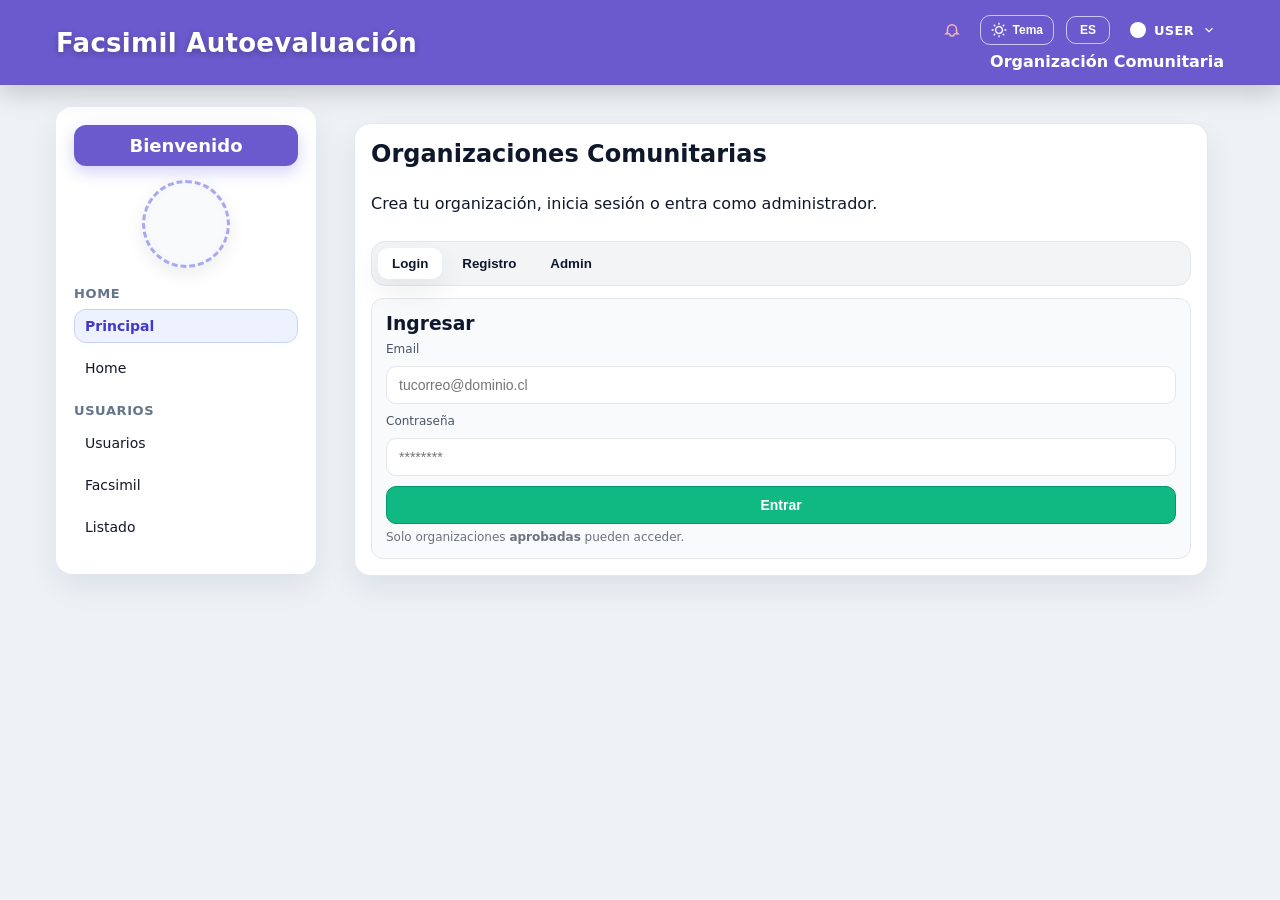
<file: frontend/index.html>
<!doctype html>
<html lang="es">
<head>
  <meta charset="utf-8" />
  <meta name="viewport" content="width=device-width,initial-scale=1" />
  <title>Facsimil Autoevaluación — Juntas de Vecinos</title>
  <link rel="stylesheet" href="style.css" />
</head>
<body>
  <!-- TOPBAR -->
  <header class="topbar">
    <div class="wrap topwrap">
      <div class="brand-left">
        <div class="brand-title">Facsimil Autoevaluación</div>
      </div>
      <div class="rightblock">
        <div class="right-row">
          <button class="bell" title="Notificaciones" aria-label="Notificaciones">
            <svg viewBox="0 0 24 24" class="icon" aria-hidden="true">
              <path d="M15 17h5l-1.4-1.4A2 2 0 0 1 18 14.2V11a6 6 0 0 0-12 0v3.2c0 .5-.2 1-.6 1.4L4 17h5m6 0a3 3 0 0 1-6 0"
                    fill="none" stroke="currentColor" stroke-width="2"/>
            </svg>
          </button>

          <!-- Toggle Tema -->
          <button id="themeToggle" class="btn tiny outline theme-toggle" type="button" title="Cambiar tema">
            <svg class="icon sun" viewBox="0 0 24 24" aria-hidden="true">
              <circle cx="12" cy="12" r="5" fill="none" stroke="currentColor" stroke-width="2"/>
              <path d="M12 1v3M12 20v3M4.2 4.2l2.1 2.1M17.7 17.7l2.1 2.1M1 12h3M20 12h3M4.2 19.8l2.1-2.1M17.7 6.3l2.1-2.1"
                    fill="none" stroke="currentColor" stroke-width="2"/>
                    
            </svg>
            <svg class="icon moon" viewBox="0 0 24 24" aria-hidden="true">
              <path d="M21 12.79A9 9 0 1 1 11.21 3 7 7 0 0 0 21 12.79z"
                    fill="none" stroke="currentColor" stroke-width="2"/>
            </svg>
            <span>Tema</span>
          </button>
          <!-- Toggle Idioma (ES/EN) -->
        <button id="langToggle" class="btn tiny outline lang-toggle" type="button" aria-label="Cambiar idioma">
          <span id="langLabel">ES</span>
        </button>

          <!-- Chip USER -->
          <div class="userchip" aria-label="Usuario">
            <span class="user-dot"></span>
            <span class="user-label" id="topUserLabel">USER</span>
            <svg class="caret" viewBox="0 0 24 24" aria-hidden="true">
              <path d="M6 9l6 6 6-6" fill="none" stroke="currentColor" stroke-width="2"/>
            </svg>
          </div>

          <button id="logoutBtn" class="btn tiny outline" style="display:none" type="button">Cerrar sesión</button>
        </div>
        <div class="orgname" id="topOrgName">Organización Comunitaria</div>
      </div>
    </div>
  </header>

  <!-- LAYOUT -->
  <div class="layout">
    <!-- SIDEBAR -->
    <aside class="sidebar">
      <div class="sidebar-header">
        <div class="welcome">Bienvenido</div>
        <label class="avatar-uploader" title="Subir foto de usuario">
          <input type="file" id="avatarInput" accept="image/*" hidden />
          <div class="avatar-lg" id="avatarPreview" aria-label="Avatar de usuario"></div>
        </label>
      </div>

      <h3>Home</h3>
      <nav class="nav">
        <a href="#" class="active">Principal</a>
        <a href="#">Home</a>
      </nav>

      <h3>Usuarios</h3>
      <nav class="nav">
        <a href="#">Usuarios</a>
        <a href="#">Facsimil</a>
        <a href="#">Listado</a>
      </nav>
    </aside>

<!-- ===== AUTH (REVAMP) ===== -->
<section id="authGate" class="auth-gate" aria-live="polite">
  <div class="auth-card auth-revamp">
    <div class="auth-head">
      <h2>Organizaciones Comunitarias</h2>
      <p class="muted">Crea tu organización, inicia sesión o entra como administrador.</p>

      <!-- Segmented control -->
      <div class="seg">
        <button id="tabLogin" class="seg-btn active" type="button" aria-controls="paneLogin" aria-selected="true">Login</button>
        <button id="tabRegister" class="seg-btn" type="button" aria-controls="paneRegister" aria-selected="false">Registro</button>
        <button id="tabAdmin" class="seg-btn" type="button" aria-controls="paneAdmin" aria-selected="false">Admin</button>
      </div>
    </div>

    <div class="auth-panes">
      <!-- LOGIN -->
      <div id="paneLogin" class="pane active" role="tabpanel" aria-labelledby="tabLogin">
        <div class="auth-panel">
          <h3>Ingresar</h3>
          <form id="loginForm">
            <label for="login_email">Email</label>
            <input id="login_email" type="email" name="email" placeholder="tucorreo@dominio.cl" required>
            <label for="login_pass">Contraseña</label>
            <input id="login_pass" type="password" name="pass" placeholder="********" required>
            <button type="submit" class="btn primary wfull">Entrar</button>
          </form>
          <div class="help">Solo organizaciones <b>aprobadas</b> pueden acceder.</div>
        </div>
      </div>

      <!-- REGISTRO -->
      <div id="paneRegister" class="pane" role="tabpanel" aria-labelledby="tabRegister">
        <div class="auth-panel">
          <h3>Inscribir organización</h3>
          <form id="orgRegisterForm">
            <div class="grid-2">
              <div>
                <label for="razon">Razón social</label>
                <input id="razon" type="text" name="razon" required>
              </div>
              <div>
                <label for="rut">RUT organización</label>
                <input id="rut" type="text" name="rut" maxlength="12" placeholder="12.345.678-K" required>
              </div>
            </div>

            <label for="dom_org">Domicilio organización</label>
            <input id="dom_org" type="text" name="dom_org" required>

            <hr class="sep">

            <div class="grid-3">
              <div>
                <label for="rep_run">RUN representante</label>
                <input id="rep_run" type="text" name="rep_run" maxlength="12" placeholder="12.345.678-5" required>
              </div>
              <div>
                <label for="rep_nombre">Nombre representante</label>
                <input id="rep_run" type="text" name="rep_run" required>
              </div>
              <div>
                <label for="rep_dom">Domicilio representante</label>
                <input id="rep_dom" type="text" name="rep_dom" required>
              </div>
            </div>

            <hr class="sep">

            <div class="grid-2">
              <div>
                <label for="email">Email (owner)</label>
                <input id="email" type="email" name="email" required>
              </div>
              <div>
                <label for="pass">Contraseña</label>
                <input id="pass" type="password" name="pass" required>
              </div>
            </div>

            <button type="submit" class="btn primary wfull">Inscribir (pendiente)</button>
          </form>
          <div class="help">Un administrador deberá aprobarla para poder acceder al formulario.</div>
        </div>
      </div>

      <!-- ADMIN -->
      <div id="paneAdmin" class="pane" role="tabpanel" aria-labelledby="tabAdmin">
        <div class="auth-panel">
          <h3>Admin</h3>
          <form id="adminFormRevamp">
            <div class="grid-2">
              <div>
                <label for="adminEmail">Email admin</label>
                <input id="adminEmail" type="email" name="adminEmail" placeholder="admin@demo.cl" required>
              </div>
              <div>
                <label for="adminPass">Password</label>
                <input id="adminPass" type="password" name="adminPass" placeholder="Admin123!" required>
              </div>
            </div>
            <button type="submit" class="btn ghost wfull">Entrar</button>
          </form>

          <!-- Panel pendientes -->
          <div id="adminPanelRevamp" class="admin-panel hidden">
            <div class="admin-head">
              <strong>Pendientes de aprobación</strong>
              <button id="adminLogoutRevamp" class="btn tiny" type="button">Salir</button>
            </div>
            <div id="pendingListRevamp" class="pending-list muted">Sin pendientes…</div>
          </div>

          <div class="help">Demo Admin predefinido: <b>admin@demo.cl</b> / <b>Admin123!</b></div>
        </div>
      </div>
    </div>
  </div>
</section>

    <!-- ===== MAIN APP ===== -->
    <main class="card" id="appMain" style="display:none">
      <div class="tabs" id="tabs"></div>
      <div id="validationMessages" class="validation"></div>
      <div id="content-area" class="panel"></div>
    </main>

<!-- ===== Dock flotante ===== -->
<div class="score-dock" id="scoreDock" aria-live="polite">
  <button id="dockToggle" class="dock-toggle" type="button" aria-label="Colapsar/expandir"></button>

  <div class="sd-title" id="dockTitle">Puntaje</div>

  <div class="sd-score">
    <span id="sdScore">0</span> / <span id="sdMax">0</span>
    <span id="sdPct" class="sd-pct is-low" aria-live="polite">0% completado</span>
  </div>

  <div class="sd-level" id="sdLevel">-</div>
  <div class="sd-bar"><span id="sdBar"></span></div>

  <div class="sd-actions">
    <button id="helpBtnDock" class="btn tiny ghost" type="button" aria-label="Abrir ayuda">
    <span id="helpBtnLabel">¿Necesitas ayuda?</span>
    </button>

    <button id="cancelBtnDock" class="btn ghost tiny" type="button" title="Cancelar" aria-label="Cancelar">
      <svg viewBox="0 0 24 24" class="icon" aria-hidden="true">
        <path d="M6 6l12 12M18 6L6 18" fill="none" stroke="currentColor" stroke-width="2"/>
      </svg>
      <span id="cancelBtnLabel">Cancelar</span>
    </button>

    <div class="savewrap">
      <button id="saveBtnDock" class="btn primary tiny" type="button" title="Guardar" aria-expanded="false" aria-controls="saveMenuDock">
        <svg viewBox="0 0 24 24" class="icon" aria-hidden="true">
          <path d="M19 21H5a2 2 0 0 1-2-2V7l4-4h12a2 2 0 0 1 2 2v14a2 2 0 0 1-2 2zM7 3v6h8V3"
                fill="none" stroke="currentColor" stroke-width="2"/>
        </svg>
        <span id="saveBtnLabel">Guardar</span>
      </button>
      <div id="saveMenuDock" class="save-menu" aria-hidden="true" role="menu">
        <button id="saveJsonDock" class="menu-item"><span id="saveJsonLabel">Guardar JSON</span></button>
        <button id="exportCsvDock" class="menu-item"><span id="exportCsvLabel">Exportar CSV</span></button>
      </div>
    </div>
  </div>

  <!-- Indicador de guardado (inyectado por JS) -->
</div>
<!-- ===== Modal de Ayuda / FAQ ===== -->
<div id="helpModal" class="modal" aria-hidden="true">
  <div id="helpOverlay" class="modal-overlay" tabindex="-1"></div>

  <div id="helpDialog" class="modal-dialog"
       role="dialog" aria-modal="true" aria-labelledby="helpTitle" tabindex="-1">
    <div class="modal-header">
      <h3 id="helpTitle">¿Necesitas ayuda?</h3>
      <button id="helpClose" class="modal-close" type="button" aria-label="Cerrar ayuda">×</button>
    </div>

    <div class="modal-body">
      <section class="faq">
        <h4 id="helpFaqTitle">Preguntas frecuentes</h4>

        <details>
          <summary id="helpQ1">¿Cómo adjunto evidencia?</summary>
          <p id="helpA1">Responde “Sí” y se abrirá el campo de evidencia y archivos. Describe brevemente la fuente y adjunta documentos.</p>
        </details>

        <details>
          <summary id="helpQ2">¿Por qué no se guarda en el servidor?</summary>
          <p id="helpA2">Esta demo guarda local y permite exportar JSON/CSV. El guardado en servidor se activa cuando conectemos el backend.</p>
        </details>

        <details>
          <summary id="helpQ3">¿Qué significa el nivel (Inicial/Intermedio/Avanzado)?</summary>
          <p id="helpA3">Es una guía del grado de cumplimiento según tus respuestas “Sí”.</p>
        </details>

        <details>
          <summary id="helpQ4">No veo todas las preguntas</summary>
          <p id="helpA4">Revisa la pestaña (tab) activa o desplázate. En móvil, las pestañas se mueven horizontalmente.</p>
        </details>
      </section>

      <hr class="sep">

      <section aria-labelledby="helpContactTitle">
        <h4 id="helpContactTitle">¿Sigue tu duda? Escríbenos</h4>
        <form id="helpForm">
          <label for="helpEmail" id="helpEmailLabel">Correo de contacto</label>
          <input id="helpEmail" name="email" type="email" placeholder="tu@correo.cl" required>

          <label for="helpMsg" id="helpMsgLabel">Describe tu problema</label>
          <textarea id="helpMsg" name="msg" rows="4" placeholder="Cuéntanos qué sucede…" required></textarea>

          <div class="modal-actions">
            <button type="button" class="btn ghost" id="helpCancel">Cancelar</button>
            <button type="submit" class="btn primary" id="helpSendBtn">Enviar</button>
          </div>
        </form>
      </section>
    </div>
  </div>
</div>
<!-- ===== Modal Confirmar Cancelar ===== -->
<div id="cancelModal" class="modal" aria-hidden="true">
  <div id="cancelOverlay" class="modal-overlay" tabindex="-1"></div>

  <div id="cancelDialog" class="modal-dialog"
       role="dialog" aria-modal="true" aria-labelledby="cancelTitle" tabindex="-1">
    <div class="modal-header">
      <h3 id="cancelTitle">¿Cancelar y limpiar el formulario?</h3>
      <button id="cancelClose" class="modal-close" type="button" aria-label="Cerrar">×</button>
    </div>

    <div class="modal-body">
      <p>Se borrarán todas las respuestas y evidencias. ¿Deseas continuar?</p>
      <div class="modal-actions">
        <button id="cancelNo" class="btn ghost" type="button">No, continuar</button>
        <button id="cancelYes" class="btn danger" type="button">Sí, cancelar</button>
      </div>
    </div>
  </div>
</div>

  <script src="script.js"></script>
</body>
</html>
</file>
<file: frontend/style.css>
:root {
  --bg: #eef2f7;
  --surface: #ffffff;
  --ink: #0f172a;
  --muted: #6b7280;
  --primary: #6A5ACD;
  --primary-2: #6A5ACD;
  --accent: #10b981;
  --danger: #ef4444;
  --border: #e5e7eb;
  --soft: #f3f4f6;
  --shadow: 0 12px 30px rgba(15,23,42,.08);
  --radius: 16px;
  --radius-sm: 12px;

  /* Animaciones / tiempos */
  --t-fast: 120ms;
  --t-med: 220ms;
  --t-slow: 380ms;

  /* Dock sizes */
  --dock-minw: 210px;
  --dock-pad: 10px 12px;
}

/* DARK THEME */
:root[data-theme="dark"] {
  --bg: #0b1220;
  --surface: #0f172a;
  --ink: #e5e7eb;
  --muted: #94a3b8;
  --primary: #7c89ff;
  --primary-2: #6c7bff;
  --accent: #22c55e;
  --danger: #ef4444;
  --border: #263044;
  --soft: #111827;
  --shadow: 0 12px 30px rgba(0,0,0,.35);
}

* { box-sizing: border-box; }
html, body { height: 100%; }
body {
  margin: 0;
  font-family: Inter, ui-sans-serif, system-ui, -apple-system, "Segoe UI", Roboto, Arial;
  color: var(--ink);
  background: var(--bg);
  transition: background-color var(--t-med) ease, color var(--t-med) ease;
}

/* ===== Topbar ===== */
.topbar {
  position: sticky; top: 0; z-index: 50;
  background: linear-gradient(90deg, var(--primary), var(--primary-2));
  color: #fff;
  box-shadow: 0 8px 24px rgba(0,0,0,.18);
}
.topwrap {
  max-width: 1200px;
  margin: 0 auto;
  padding: 14px 16px;
  display: flex;
  align-items: center;
  justify-content: space-between;
}
.brand-left .brand-title {
  font-weight: 900; font-size: 26px; letter-spacing: .3px;
  text-shadow: 0 2px 6px rgba(0,0,0,.25);
}

/* Toggle tema */
.theme-toggle {
  display: inline-flex; align-items:center; gap:6px;
  width:auto; min-width: unset;
}
.theme-toggle .icon { width: 16px; height: 16px; }
.theme-toggle .moon { display:none; }
:root[data-theme="dark"] .theme-toggle .sun { display:none; }
:root[data-theme="dark"] .theme-toggle .moon { display:inline; }

.rightblock { display: flex; flex-direction: column; align-items: flex-end; gap: 6px; }
.right-row { display: flex; align-items: center; gap: 12px; }
.bell {
  display: inline-flex; align-items: center; justify-content: center;
  width: 32px; height: 32px; border-radius: 999px; border: none;
  background: transparent; cursor: pointer; color: #ffb3b3;
  transition: transform var(--t-fast) ease, opacity var(--t-fast) ease;
}
.bell:hover { transform: scale(1.06); opacity:.9; }
.bell .icon { width: 18px; height: 18px; }
.userchip { display: flex; align-items: center; gap: 8px; padding: 4px 8px; border-radius: 999px; color: #fff; }
.userchip .user-dot { width: 16px; height: 16px; border-radius: 999px; background: #fff; }
.userchip .user-label { font-weight: 700; font-size: 13px; letter-spacing: .3px; }
.userchip .caret { width: 14px; height: 14px; color: #fff; }
.orgname { font-weight: 800; text-align: right; white-space: nowrap; }

/* Buttons */
.btn {
  padding: 10px 14px; border-radius: 10px; border: 1px solid var(--border);
  background: #f8fafc; cursor: pointer; font-weight: 600; font-size: 14px;
  color: var(--ink);
  transition: transform var(--t-fast) ease, box-shadow var(--t-fast) ease, background-color var(--t-fast) ease, border-color var(--t-fast) ease, color var(--t-fast) ease;
}
:root[data-theme="dark"] .btn { background:#0b1220; border-color:#1f2937; color:#e5e7eb; }
.btn:hover { filter: brightness(.98); transform: translateY(-1px); }
.btn.ghost { background: #e5e7eb; }
:root[data-theme="dark"] .btn.ghost { background:#1f2937; }
.btn.primary { background: var(--accent); border-color: #059669; color: #fff; }
.btn.tiny { padding: 6px 10px; font-size: 12px; }
.btn.outline { background: transparent; color: #ffffff; border: 1px solid rgba(255,255,255,.65); }
.btn.outline:hover { background: rgba(255,255,255,.12); }

/* ===== Layout ===== */
.layout {
  max-width: 1200px;
  margin: 22px auto;
  display: grid;
  grid-template-columns: 260px 1fr;
  gap: 22px;
  padding: 0 16px;
  align-items: flex-start;
  transition: color var(--t-med) ease, background-color var(--t-med) ease;
}

/* ===== Sidebar ===== */
.sidebar {
  background: var(--surface);
  border-radius: var(--radius);
  box-shadow: var(--shadow);
  padding: 18px;
  height: fit-content;
  position: sticky;
  top: 100px;
  transition: background-color var(--t-med) ease, color var(--t-med) ease, border-color var(--t-med) ease;
}
.sidebar h3 {
  margin: 18px 0 8px 0;
  font-size: 13px; font-weight: 700;
  color: #64748b; text-transform: uppercase; letter-spacing: .6px;
}
:root[data-theme="dark"] .sidebar h3 { color:#94a3b8; }
.sidebar .nav {
  display: flex; flex-direction: column; gap: 8px; margin-bottom: 12px;
}
.nav a {
  display: flex; align-items: center; gap: 6px;
  padding: 8px 10px; border-radius: 12px;
  color: #111827; text-decoration: none; border: 1px solid transparent;
  font-size: 14px; transition: background-color var(--t-fast) ease, color var(--t-fast) ease, border-color var(--t-fast) ease;
}
:root[data-theme="dark"] .nav a { color:#e2e8f0; }
.nav a:hover { background: #f8fafc; border-color: #e5e7eb; }
:root[data-theme="dark"] .nav a:hover { background:#0b1220; border-color:#273244; }
.nav a.active {
  background: #eef2ff; border-color: #c7d2fe; color: #4338ca; font-weight: 700;
}
:root[data-theme="dark"] .nav a.active {
  background:#141b2c; border-color:#2b3852; color:#92a5ff;
}
.nav .icon { width: 14px; height: 14px; color: #64748b; }
:root[data-theme="dark"] .nav .icon { color:#94a3b8; }

/* Sidebar header */
.sidebar-header {
  display: flex; flex-direction: column; align-items: center; gap: 14px; margin-bottom: 14px;
}
.sidebar-header .welcome {
  width: 100%;
  text-align: center; font-weight: 800; font-size: 18px; color: #fff;
  padding: 10px; border-radius: 12px;
  background: linear-gradient(90deg, var(--primary), var(--primary-2));
  box-shadow: 0 6px 16px rgba(79,70,229,.25);
}
.avatar-lg {
  width: 88px; height: 88px; border-radius: 999px;
  background: radial-gradient(circle at 50% 50%, #f8fafc 60%, #eef2f7);
  border: 3px dashed rgba(79,70,229,.45);
  box-shadow: 0 6px 18px rgba(15,23,42,.08);
}
:root[data-theme="dark"] .avatar-lg {
  background: radial-gradient(circle at 50% 50%, #1f2937 60%, #0f172a);
  border-color: rgba(124,139,255,.45);
}

/* ===== Card / Main ===== */
.card {
  background: var(--surface);
  border-radius: 22px;
  box-shadow: var(--shadow);
  padding: 18px;
  transition: background-color var(--t-med) ease, color var(--t-med) ease, border-color var(--t-med) ease;
}

/* ===== Tabs ===== */
.tabs{
  display:flex; gap:10px; flex-wrap:wrap;
  border-bottom: none; padding:10px 6px 0 6px;
  position: sticky; top:76px;
  background: transparent;
  z-index: 20;
}
.tab{
  display:flex; align-items:center; gap:8px;
  padding:10px 14px; border-radius:16px;
  border:1px solid #d4d7dd; background:#dcdfe6; color:#111827;
  font-weight:700; cursor:pointer; font-size: 14px;
  transition: transform var(--t-fast) ease, box-shadow var(--t-fast) ease, background-color var(--t-fast) ease, border-color var(--t-fast) ease, color var(--t-fast) ease;
}
.tab .icon { width: 16px; height: 16px; }
.tab:hover { transform: translateY(-1px); }
.tab.active{
  background:#fff; color:#111827; border-color:#e5e7eb;
  box-shadow: 0 8px 16px rgba(15,23,42,.08);
}
:root[data-theme="dark"] .tab { background:#142032; border-color:#273244; color:#e5e7eb; }
:root[data-theme="dark"] .tab.active { background:#0f172a; border-color:#273244; }

/* ===== Panel, grupos, items ===== */
.panel { padding: 16px; }
.group { margin: 14px 0; }
.group h3 { font-size: 14px; margin: 0 0 10px 0; color: #334155; }
:root[data-theme="dark"] .group h3 { color:#cbd5e1; }
.group.warn { border: 1px dashed #f59e0b; border-radius: 12px; padding: 8px; }

.item {
  display: grid; grid-template-columns: 1fr auto; align-items: center; gap: 14px;
  background: #c2cad3; /* fondo de preguntas */
  border: 1px solid #e5e7eb; border-radius: 12px; padding: 12px;
  animation: slideFadeIn var(--t-slow) ease both;
}
:root[data-theme="dark"] .item {
  background:#121a2c; border-color:#273244;
}
@keyframes slideFadeIn {
  from { transform: translateY(6px); opacity: 0; }
  to   { transform: translateY(0);   opacity: 1; }
}

.item + .item { margin-top: 10px; }
.question { font-weight: 600; line-height: 1.35; color: #1f2937; }
:root[data-theme="dark"] .question { color:#e2e8f0; }
.evidence-hint { font-size: 12px; color: #6b7280; margin-top: 6px; }
:root[data-theme="dark"] .evidence-hint { color:#94a3b8; }

/* Evidencia oculta por defecto */
.filecol { display: none; }
.filecol.active {
  display: grid; grid-template-columns: 1fr 1fr; gap: 10px; margin-top: 10px;
}
.evidence-input {
  width: 100%; padding: 10px; border-radius: 10px; border: 1px solid var(--border); background: #fff;
  transition: border-color var(--t-fast) ease, box-shadow var(--t-fast) ease, background-color var(--t-fast) ease, color var(--t-fast) ease;
}
:root[data-theme="dark"] .evidence-input {
  background:#0f172a; border-color:#273244; color:#e5e7eb;
}
.evidence-input:focus { outline: none; border-color: #818cf8; box-shadow: 0 0 0 4px rgba(129,140,248,.15); }
:root[data-theme="dark"] .evidence-input:focus { border-color:#7c89ff; box-shadow:0 0 0 4px rgba(124,137,255,.2); }
input[type=file] { font-size: 12px; color: var(--ink); }
:root[data-theme="dark"] input[type=file] { color:#e2e8f0; }

/* Sí/No agrupado */
.yn {
  display: flex; align-items: center; gap: 12px; background: #e5e7eb; border-radius: 999px; padding: 6px 8px;
}
:root[data-theme="dark"] .yn { background:#1a2438; }
.radio { position: relative; }
.radio input { display: none; }
.radio label {
  display: inline-flex; align-items: center; gap: 8px;
  padding: 6px 12px; border-radius: 999px; border: 2px solid transparent;
  background: #d1d5db; color: #111827; font-weight: 600; cursor: pointer; user-select: none; font-size: 13px;
  transition: transform var(--t-fast) ease, background-color var(--t-fast) ease, color var(--t-fast) ease, border-color var(--t-fast) ease;
}
.radio label:hover { transform: translateY(-1px); }
:root[data-theme="dark"] .radio label { background:#273244; color:#e5e7eb; }
.radio input[value="1"]:checked + label { background: #10b981; color: #fff; border-color: #059669; }
.radio input[value="0"]:checked + label { background: #ef4444; color: #fff; border-color: #b91c1c; }

/* ===== Controles / Guardar ===== */
.controls { display: none; } /* los ocultamos; ahora se usa el dock */
.btns { display: flex; gap: 10px; position: relative; }

/* Menú Guardar (genérico) */
.save-menu {
  position: absolute; right: 0; bottom: 48px; display: none;
  background: var(--surface); border: 1px solid var(--border); border-radius: 12px; box-shadow: var(--shadow);
  padding: 6px; min-width: 170px; z-index: 100;
}
.save-menu.open { display: block; }
.menu-item {
  display: block; width: 100%; text-align: left;
  padding: 10px 12px; border: none; background: transparent; cursor: pointer;
  border-radius: 10px; font-weight: 600;
  transition: background-color var(--t-fast) ease, color var(--t-fast) ease;
}
.menu-item:hover { background: #f3f4f6; }
:root[data-theme="dark"] .menu-item:hover { background:#141b2c; }

/* Mensajes de validación */
.validation { margin-top: 10px; font-weight: 700; }

/* ===== DOCK flotante Puntaje + acciones ===== */
.score-dock{
  position: fixed; right: 16px; bottom: 16px; z-index: 60;
  background: var(--surface); border: 1px solid var(--border);
  border-radius: 14px; box-shadow: var(--shadow);
  padding: var(--dock-pad); min-width: var(--dock-minw);
  transition: transform var(--t-med) ease, background-color var(--t-med) ease, border-color var(--t-med) ease, opacity var(--t-med) ease;
}
.sd-title{ font-size: 12px; font-weight: 700; color: var(--muted); }
.sd-score{
  display:flex; align-items:center; gap:8px;
  font-size: 18px; font-weight: 800; line-height: 1.2; margin-top: 2px;
}
.sd-pct{
  padding: 2px 8px; border-radius: 999px;
  font-size: 12px; font-weight: 700;
  color: #0f172a; background: #e5e7eb;
}
:root[data-theme="dark"] .sd-pct{
  color: #e5e7eb; background: #273244;
}
.sd-level{ font-size: 13px; color: #334155; margin-top: 2px; }
:root[data-theme="dark"] .sd-level{ color:#cbd5e1; }
.sd-bar{ position: relative; height: 8px; background: #e5e7eb; border-radius: 999px; margin-top: 8px; overflow: hidden; }
:root[data-theme="dark"] .sd-bar{ background:#273244; }
.sd-bar > span{
  display: block; height: 100%; width: 0%;
  background: linear-gradient(90deg, var(--primary), var(--primary-2));
  transition: width var(--t-med) ease;
}

/* Toggle dock (botón puntito) */
.dock-toggle{
  position:absolute; top:-10px; left:-10px; width:20px; height:20px;
  border-radius:50%; border:1px solid var(--border);
  background: var(--surface);
  box-shadow: var(--shadow);
  cursor:pointer;
}
:root[data-theme="dark"] .dock-toggle{ background:#0f172a; }

/* Acciones dentro del dock */
.sd-actions{
  display:flex; align-items:center; justify-content: space-between; gap:8px;
  margin-top: 10px;
}
.sd-actions .icon{ width: 14px; height: 14px; }
.savewrap{ position: relative; }
#saveMenuDock{
  position: absolute; right: 0; bottom: 36px;
}

/* Estados del dock: collapsed */
.score-dock.collapsed{
  padding: 6px 8px;
  min-width: 160px;
}
.score-dock.collapsed .sd-level,
.score-dock.collapsed .sd-actions { display:none; }
.score-dock.collapsed .sd-score{ font-size: 16px; }
.score-dock.collapsed .sd-title{ opacity:.85; }

/* Indicador de guardado */
#saveIndicator{
  display:none;
  margin-top:8px; font-size:12px; color: var(--muted);
}
#saveIndicator.show{ display:flex; align-items:center; gap:6px; }
#saveIndicator svg{ width:14px; height:14px; }

/* Animación de spinner simple */
@keyframes spin { to { transform: rotate(360deg); } }
.spinner { animation: spin 1s linear infinite; transform-origin: 50% 50%; }

/* ===== AUTH GATE ===== */
.auth-gate{ display:none; padding: 16px; }
.auth-gate .auth-card{
  background: var(--surface); border: 1px solid var(--border); border-radius: 16px; box-shadow: var(--shadow); padding: 16px;
  transition: background-color var(--t-med) ease, color var(--t-med) ease, border-color var(--t-med) ease;
}
.auth-gate h2{ margin: 0 0 4px 0; }
.auth-gate .auth-grid{
  display: grid; grid-template-columns: repeat(3, 1fr); gap: 14px; margin-top: 12px;
}
.auth-panel{
  background: #f8fafc; border: 1px solid var(--border);
  border-radius: 12px; padding: 12px;
  transition: background-color var(--t-med) ease, border-color var(--t-med) ease;
}
:root[data-theme="dark"] .auth-panel{ background:#0b1220; border-color:#273244; }
.auth-panel h3{ margin:0 0 8px 0; }
.auth-panel form{ display: grid; gap: 8px; }
.auth-panel label{ font-size: 12px; color: #475569; }
:root[data-theme="dark"] .auth-panel label{ color:#cbd5e1; }
.auth-panel input{
  padding: 8px 10px; border-radius: 10px; border: 1px solid var(--border); background: #fff; font-size: 14px; color:#111827;
  transition: background-color var(--t-fast) ease, color var(--t-fast) ease, border-color var(--t-fast) ease;
}
:root[data-theme="dark"] .auth-panel input{
  background:#0f172a; border-color:#273244; color:#e5e7eb;
}
.auth-panel .sep{ border: 0; border-top: 1px solid var(--border); margin: 8px 0; }
.help{ font-size: 12px; color: var(--muted); margin-top: 6px; }
.wfull{ width: 100%; }
.hidden{ display: none; }

/* Admin DEMO */
.admin-panel{
  background: var(--surface); border: 1px dashed #cbd5e1; border-radius: 10px; padding: 10px; margin-top: 10px;
}
:root[data-theme="dark"] .admin-panel{ border-color:#273244; }
.admin-head{ display: flex; justify-content: space-between; align-items: center; margin-bottom: 8px; }
.pending-list{ font-size: 14px; display: grid; gap: 8px; }
.pending-item{
  background: #f1f5f9; border: 1px solid #e5e7eb; border-radius: 10px; padding: 8px;
  display: grid; gap: 4px;
}
:root[data-theme="dark"] .pending-item{ background:#0b1220; border-color:#273244; }
.pending-actions{ display: flex; gap: 8px; justify-content: flex-end; }
.btn.tiny.danger{ background: #fee2e2; color:#991b1b; border-color:#fecaca; }
.btn.tiny.success{ background: #dcfce7; color:#065f46; border-color:#bbf7d0; }

/* ===== Responsive ===== */
@media (max-width: 980px){
  .auth-gate .auth-grid{ grid-template-columns: 1fr; }
}

@media (max-width: 768px) {
  .layout { grid-template-columns: 1fr; }
  .sidebar { position: relative; top: auto; margin-bottom: 16px; }
  .tabs { top: 66px; }
  .score-dock{
    left: 50%; transform: translateX(-50%);
    right: auto; bottom: 12px; width: calc(100% - 24px); max-width: 360px;
  }
  .dock-sheet{
    right: 50%;
    transform: translate(50%, 12px) scale(.98);
    width: calc(100% - 24px);
    max-width: 420px;
  }
  .dock-sheet.open{
    transform: translate(50%, 0) scale(1);
  }
}

/* Empuje para que no tape la última pregunta el dock */
.card { 
  padding-bottom: 120px;
}

/* Accesibilidad - reduce motion */
@media (prefers-reduced-motion: reduce){
  * { animation: none !important; transition: none !important; }
}

/* Chip de porcentaje (% completado) con variantes de color */
.sd-pct{
  margin-left: 8px;
  font-size: 12px;
  font-weight: 800;
  padding: 2px 8px;
  border-radius: 999px;
  border: 1px solid transparent;
  display: inline-flex;
  align-items: center;
  line-height: 1;
}
/* Botón de acción peligrosa (confirmar cancelar) */
.btn.danger{
  background: #fee2e2;
  color: #991b1b;
  border-color: #fecaca;
}
:root[data-theme="dark"] .btn.danger{
  background:#2a1415;
  color:#fca5a5;
  border-color:#7f1d1d;
}


/* Bajo (rojo) */
.sd-pct.is-low{
  background: #fee2e2;
  color: #991b1b;
  border-color: #fecaca;
}
:root[data-theme="dark"] .sd-pct.is-low{
  background:#2a1415;
  color:#fca5a5;
  border-color:#7f1d1d;
}

/* Medio (amarillo) */
.sd-pct.is-mid{
  background: #fef9c3;
  color: #92400e;
  border-color: #fde68a;
}
:root[data-theme="dark"] .sd-pct.is-mid{
  background:#2a2410;
  color:#facc15;
  border-color:#854d0e;
}

/* Alto (verde) */
.sd-pct.is-high{
  background: #dcfce7;
  color: #065f46;
  border-color: #bbf7d0;
}
:root[data-theme="dark"] .sd-pct.is-high{
  background:#0f2318;
  color:#34d399;
  border-color:#064e3b;
}

/* ====== Dock Sheet (hojita) anclada al dock ====== */
.dock-sheet{
  position: fixed;
  right: 16px;
  bottom: 70px; /* encima del dock */
  width: 420px;
  max-height: 60vh;
  background: var(--surface);
  border: 1px solid var(--border);
  border-radius: 14px;
  box-shadow: var(--shadow);
  opacity: 0;
  transform: translateY(12px) scale(.98);
  pointer-events: none;
  transition: opacity 180ms ease, transform 180ms ease;
  overflow: hidden;
  z-index: 75;
}
.dock-sheet.open{
  opacity: 1;
  transform: translateY(0) scale(1);
  pointer-events: auto;
}
.ds-head{
  display:flex; align-items:center; justify-content: space-between;
  padding: 10px 12px; border-bottom: 1px solid var(--border);
  font-weight: 800;
}
.ds-close{
  border: none; background: transparent; cursor: pointer;
  font-size: 18px; line-height: 1; padding: 4px 8px; border-radius: 8px;
  color: var(--ink);
}
.ds-close:hover{ background: #f3f4f6; }
:root[data-theme="dark"] .ds-close:hover{ background:#141b2c; }

.ds-body{
  padding: 10px 12px;
  max-height: calc(60vh - 44px);
  overflow: auto;
}

.val-h { margin: 8px 0 6px; font-size: 14px; color:#334155; }
:root[data-theme="dark"] .val-h { color:#cbd5e1; }
.val-list { margin: 0; padding-left: 16px; display: grid; gap: 6px; }
.val-list li { list-style: disc; }
.val-path { color:#64748b; margin-right: 6px; }
:root[data-theme="dark"] .val-path { color:#94a3b8; }
.val-q { font-weight: 600; }

.dock-sheet .link-jump {
  margin-left: 8px;
  border: 1px solid var(--border);
  background: #eef2ff;
  color: #4338ca;
  border-radius: 999px;
  padding: 2px 8px;
  font-size: 12px;
  cursor: pointer;
}
.dock-sheet .link-jump:hover { filter: brightness(.98); }
:root[data-theme="dark"] .dock-sheet .link-jump { background:#1b2240; color:#aab6ff; }

/* Destello al aterrizar en la pregunta */
.pulse {
  animation: pulseB 1.2s ease;
  outline: 2px solid #818cf8;
  outline-offset: 2px;
  border-radius: 12px;
}
@keyframes pulseB {
  0% { box-shadow: 0 0 0 0 rgba(129,140,248,.45); }
  100% { box-shadow: 0 0 0 14px rgba(129,140,248,0); }
}
/* Foco visible para accesibilidad */
:focus-visible {
  outline: 3px solid #818cf8;
  outline-offset: 2px;
  border-radius: 8px;
}

/* Tabs con foco */
.tab:focus-visible {
  box-shadow: 0 0 0 3px rgba(129,140,248,.35);
}

/* Radio labels con foco */
.radio label:focus-visible {
  box-shadow: 0 0 0 3px rgba(129,140,248,.35);
}

/* Menú del dock: foco en items */
.save-menu .menu-item:focus-visible {
  background: #eef2ff;
}

/* Animación abrir/cerrar dock */
.score-dock {
  transform-origin: bottom right;
  transition: transform 180ms ease, opacity 180ms ease, height 180ms ease, width 180ms ease, padding 180ms ease;
}
.score-dock.collapsing-close { transform: scale(.96); opacity: .85; }
.score-dock.collapsing-open  { transform: scale(1.0); opacity: 1; }

/* Botón del dock con contraste más fuerte en tema claro */
.dock-toggle {
  background: #ffffff;
  border: 2px solid #c7d2fe;
}
:root[data-theme="dark"] .dock-toggle {
  background: #0f172a;
  border: 2px solid #3b82f6;
}
.dock-toggle:focus-visible {
  box-shadow: 0 0 0 3px rgba(59,130,246,.35);
}

/* ===== Backdrop para la hoja de pendientes (ps-*) ===== */
.ps-backdrop{
  position: fixed;
  inset: 0;
  background: rgba(15,23,42,.35);
  opacity: 0;
  pointer-events: none;
  transition: opacity 180ms ease;
  z-index: 70;
}
.ps-backdrop.open{
  opacity: 1;
  pointer-events: auto;
}
/* ====== RESPONSIVE: COMPATIBILIDAD MÓVIL TOTAL ====== */
@media (max-width: 768px) {
  body {
    font-size: 15px;
    line-height: 1.45;
  }

  .layout {
    grid-template-columns: 1fr;
    gap: 14px;
    padding: 0 10px;
  }

  .sidebar {
    position: relative;
    top: auto;
    margin-bottom: 10px;
  }

  .topwrap {
    flex-direction: column;
    align-items: flex-start;
    gap: 6px;
  }

  .tabs {
    top: 64px;
    overflow-x: auto;
    -webkit-overflow-scrolling: touch;
    scrollbar-width: thin;
  }

  .tab {
    flex: 0 0 auto;
    font-size: 13px;
    padding: 8px 10px;
    white-space: nowrap;
  }

  .yn {
    flex-wrap: wrap;
    gap: 8px;
    justify-content: center;
  }

  .radio label {
    padding: 8px 16px;
    font-size: 14px;
  }

  input[type=file] {
    font-size: 13px;
  }

  /* Dock flotante centrado */
  .score-dock {
    left: 50%;
    right: auto;
    transform: translateX(-50%);
    bottom: 10px;
    width: 95%;
    max-width: 360px;
  }

  .score-dock.collapsed {
    min-width: 200px;
  }

  .sd-actions .btn {
    flex: 1;
    justify-content: center;
  }

  /* Aumentar accesibilidad táctil */
  button, .btn, .radio label {
    min-height: 42px;
  }

  /* Pendientes (hoja lateral) ocupa toda la pantalla */
  #pendingSheet .ps-panel {
    width: 100%;
    height: 100%;
    border-radius: 0;
  }
}

@media (max-width: 480px) {
  .tab span {
    display: none;
  }

  .tab .icon {
    width: 18px;
    height: 18px;
  }

  .question {
    font-size: 15px;
  }

  .filecol.active {
    grid-template-columns: 1fr;
  }

  .evidence-input {
    font-size: 14px;
    padding: 10px;
  }

  .btn {
    font-size: 14px;
    padding: 10px 12px;
  }

  .sd-score {
    font-size: 16px;
  }

  .sd-pct {
    font-size: 11px;
    padding: 3px 6px;
  }
}

/* Extra: asegura que la última pregunta no quede tapada por el dock */
.card {
  padding-bottom: 140px;
}
/* ===== Modal de Ayuda / FAQ ===== */
.modal {
  position: fixed;
  inset: 0;
  display: none;
  z-index: 1000;
}
.modal.open { display: block; }

.modal-overlay {
  position: absolute;
  inset: 0;
  background: rgba(15,23,42,.45);
  backdrop-filter: blur(2px);
  opacity: 0;
  transition: opacity var(--t-med) ease;
}
:root[data-theme="dark"] .modal-overlay {
  background: rgba(2,6,23,.6);
}

.modal.open .modal-overlay { opacity: 1; }

.modal-dialog {
  position: relative;
  width: 640px;
  max-width: calc(100% - 24px);
  max-height: calc(100% - 24px);
  margin: 12px auto;
  background: var(--surface);
  color: var(--ink);
  border: 1px solid var(--border);
  border-radius: 16px;
  box-shadow: var(--shadow);
  display: flex;
  flex-direction: column;
  outline: none;
  transform: translateY(12px) scale(.98);
  opacity: 0;
  transition: transform var(--t-med) ease, opacity var(--t-med) ease;
}
.modal.open .modal-dialog {
  transform: translateY(0) scale(1);
  opacity: 1;
}

.modal-header {
  display: flex;
  align-items: center;
  justify-content: space-between;
  padding: 14px 16px;
  border-bottom: 1px solid var(--border);
}
.modal-header h3 { margin: 0; }

.modal-close {
  border: 1px solid var(--border);
  background: var(--surface);
  border-radius: 10px;
  padding: 6px 10px;
  cursor: pointer;
}

.modal-body {
  padding: 14px 16px;
  overflow: auto;
}

.sep { border: 0; border-top: 1px solid var(--border); margin: 12px 0; }

.faq details {
  background: var(--soft);
  border: 1px solid var(--border);
  border-radius: 10px;
  padding: 10px 12px;
  margin-bottom: 8px;
}
.faq summary {
  cursor: pointer;
  font-weight: 700;
  outline: none;
}
.faq p { margin: 8px 0 0; }

#helpForm {
  display: grid;
  gap: 10px;
}
#helpForm input, #helpForm textarea {
  padding: 10px 12px;
  border-radius: 10px;
  border: 1px solid var(--border);
  background: #fff;
  color: var(--ink);
}
:root[data-theme="dark"] #helpForm input,
:root[data-theme="dark"] #helpForm textarea {
  background: #0b1220; border-color:#273244; color:#e5e7eb;
}

.modal-actions {
  display: flex;
  gap: 10px;
  justify-content: flex-end;
  margin-top: 6px;
}

/* Bloquear scroll del body cuando el modal está abierto */
body.modal-open {
  overflow: hidden;
}

/* Dock toggle: contraste mejorado en fondo claro */
.dock-toggle {
  border: 2px solid #94a3b8;
  background-image: linear-gradient(180deg, #f8fafc, #eef2f7);
}
:root[data-theme="dark"] .dock-toggle {
  border-color: #334155;
  background-image: none;
}

/* Animación sutil extra al colapsar/expandir dock */
.score-dock {
  transition: transform var(--t-med) ease, background-color var(--t-med) ease, border-color var(--t-med) ease, opacity var(--t-med) ease, height var(--t-med) ease, width var(--t-med) ease, padding var(--t-med) ease;
}
/* === Language toggle (mínimo, no afecta el dock) === */
.lang-toggle{
  display:inline-flex; align-items:center; gap:6px;
  background:transparent; border:1px solid var(--border); color:var(--text);
  padding:6px 10px; border-radius:10px; cursor:pointer;
  min-width:44px; justify-content:center;
}
/* ===== AUTH REVAMP ===== */
.auth-revamp { padding: 18px; }
.auth-head { display:flex; flex-direction:column; gap:6px; }
.seg {
  display:inline-flex; gap:6px; background:var(--soft);
  padding:6px; border-radius:14px; border:1px solid var(--border);
  margin-top:6px;
}
.seg-btn{
  border:none; background:transparent; padding:8px 14px; border-radius:10px;
  font-weight:800; cursor:pointer; color:var(--ink);
}
.seg-btn.active{ background:#fff; box-shadow: var(--shadow); }

.auth-panes { margin-top:12px; }
.pane { display:none; }
.pane.active { display:block; }

.grid-2{ display:grid; grid-template-columns: 1fr 1fr; gap:10px; }
.grid-3{ display:grid; grid-template-columns: 1fr 1fr 1fr; gap:10px; }
@media (max-width: 760px){
  .grid-2, .grid-3{ grid-template-columns: 1fr; }
}

/* Refuerzo visual en auth-panel */
.auth-panel{
  background: #f8fafc;
  border: 1px solid var(--border);
  border-radius: 12px;
  padding: 14px;
}
:root[data-theme="dark"] .auth-panel{
  background:#0b1220; border-color:#273244;
}
.auth-panel h3{ margin-top:0; }
.auth-panel form{ display:grid; gap:10px; }
.auth-panel input{
  padding: 10px 12px; border-radius: 10px; border: 1px solid var(--border);
  background: #fff; color: var(--ink);
}
:root[data-theme="dark"] .auth-panel input{
  background:#0f172a; border-color:#273244; color:#e5e7eb;
}
/* Feedback de validación RUT */
input.is-valid {
  border-color: #22c55e;
  box-shadow: 0 0 0 3px rgba(34,197,94,.12);
}
input.is-invalid {
  border-color: #ef4444;
  box-shadow: 0 0 0 3px rgba(239,68,68,.12);
}
</file>
